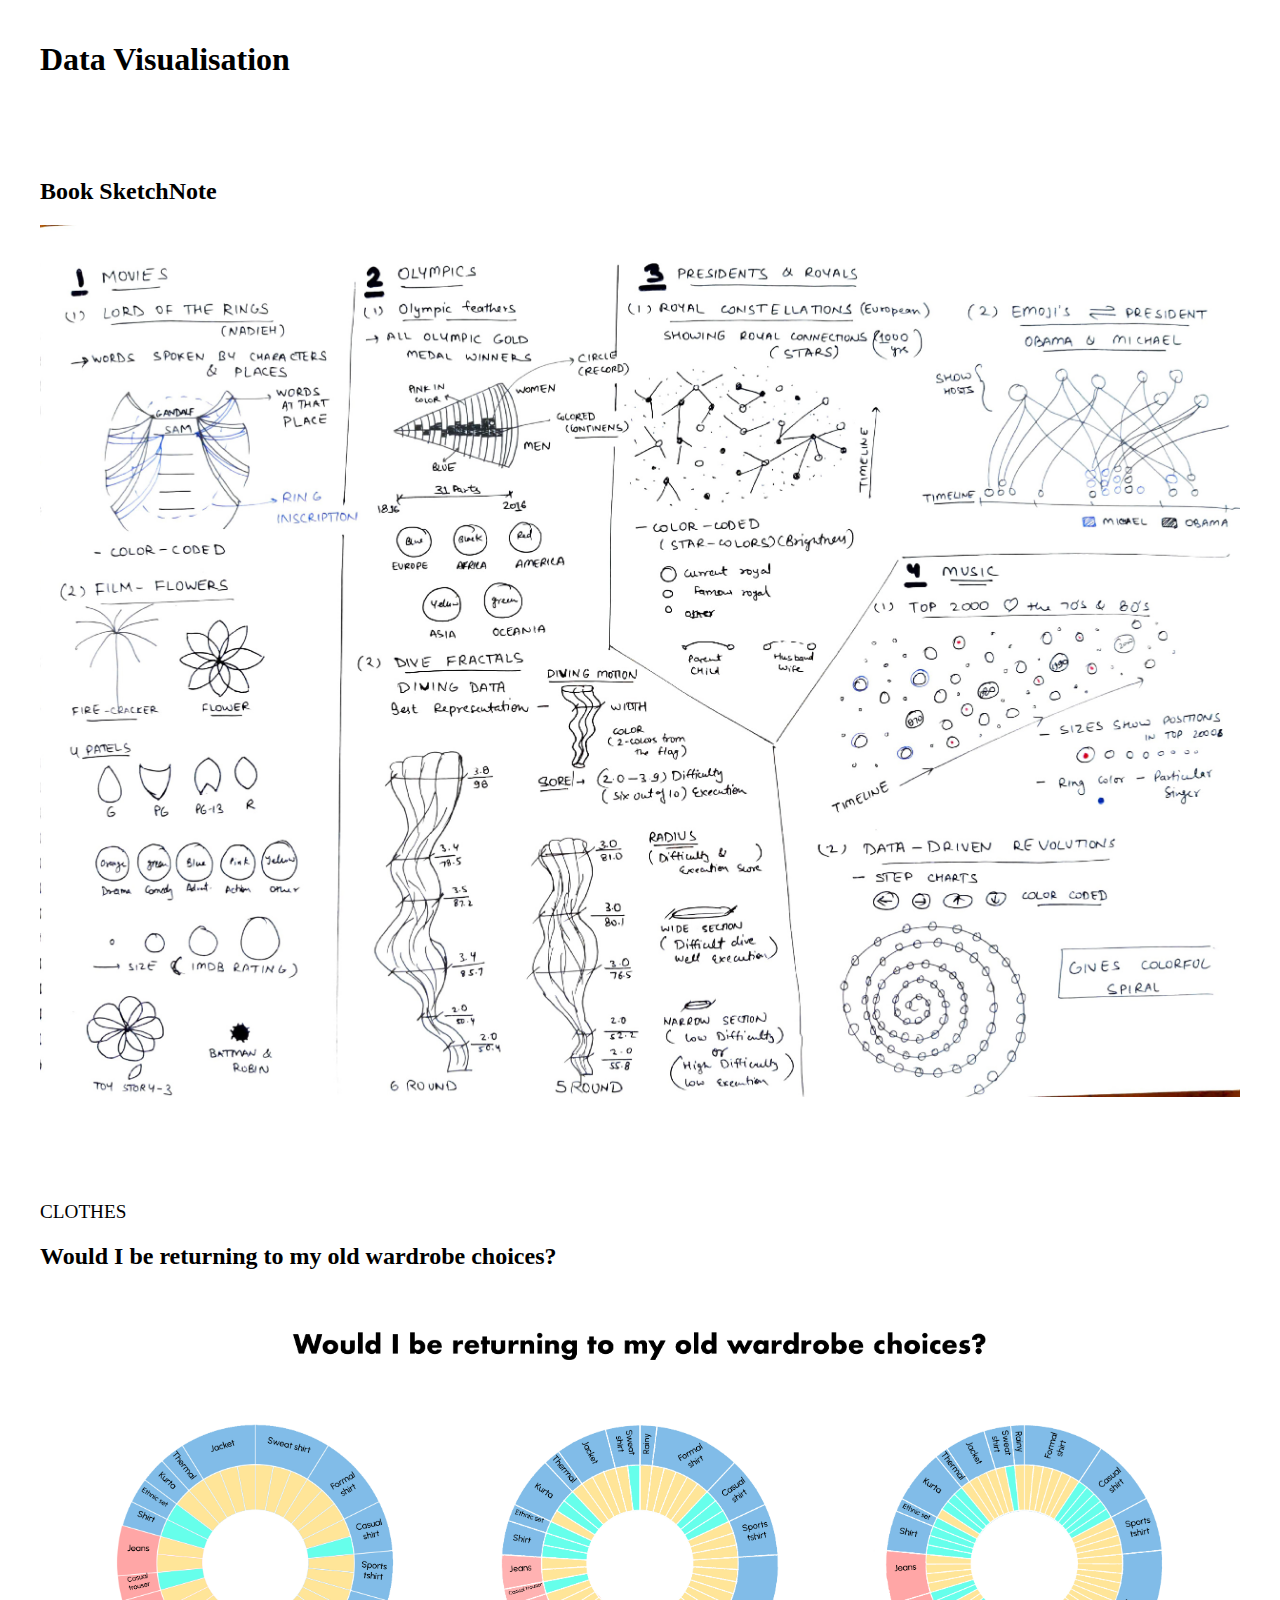
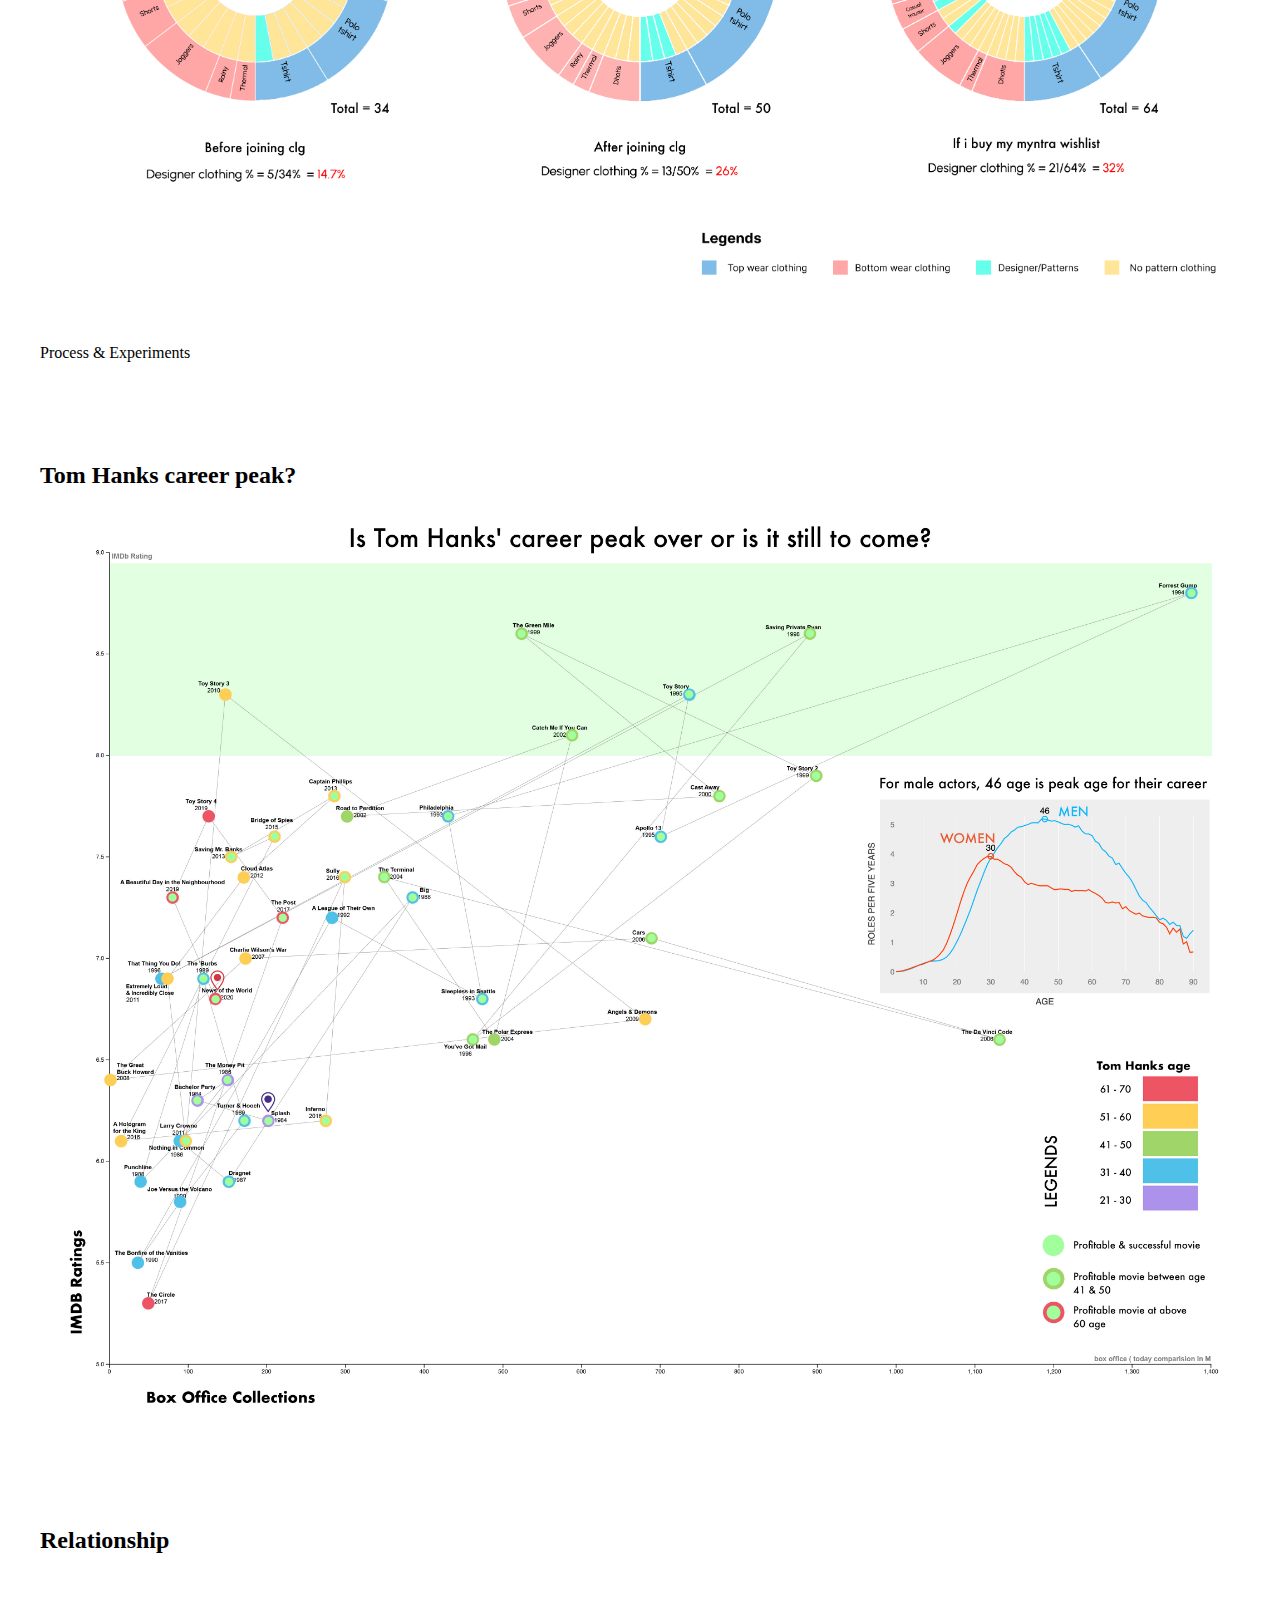
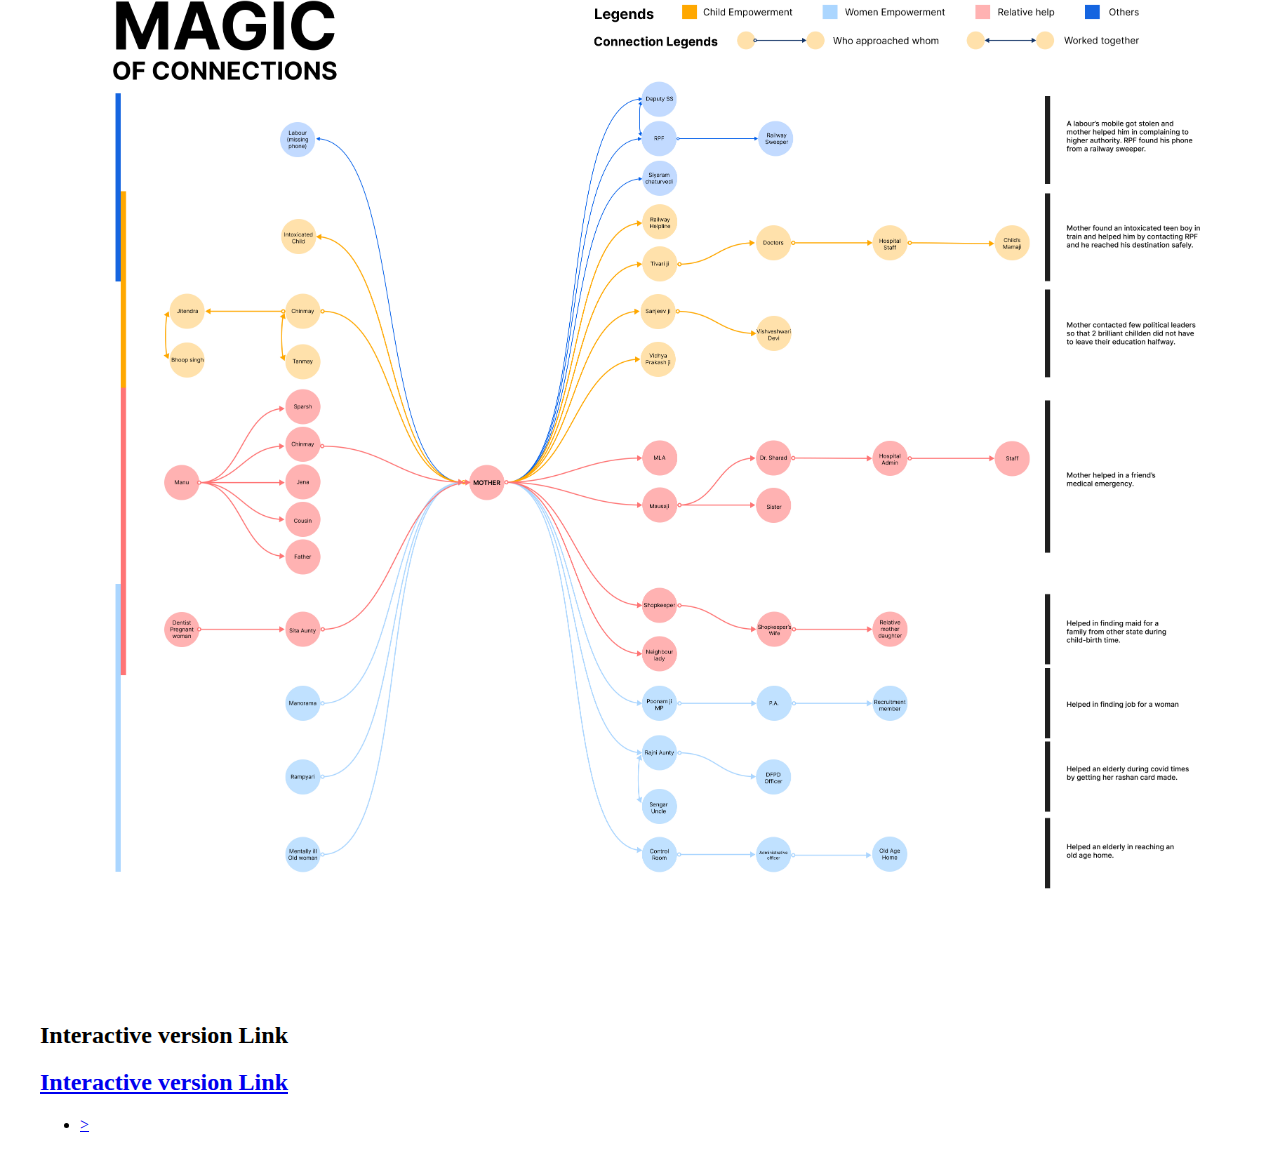
<file: index.html>
<!DOCTYPE html>
<html lang="en">
  <head>
    <meta charset="utf-8" />
    <meta name="viewport" content="width=device-width, initial-scale=1" />
    <title>Data Vis</title>
    <link rel="stylesheet" type="text/css" href="style.css" />
  </head>
  <body>
    <h1>Data Visualisation</h1>
    <main>
      <section>
        <h2>Book SketchNote</h2>
        <img class="main" src="SketchNote.jpg" />
      </section>
      <section>
        <p class="category">Clothes</p>
        <h2>Would I be returning to my old wardrobe choices?</h2>
        <img class="main" src="Personal_Clothing.jpg" />
        <p>Process & Experiments</p>
       
      </section>

      <section>
        <h2> Tom Hanks career peak?</h2>
        <img class="main" src="TomHanks_career-peak.jpg" />
      </section>

      <section>
        <h2> Relationship</h2>
        <img class="main" src="Magic of Connections_.jpg" />
      </section>

      <section>
        <h2> Interactive version Link</h2>
        <a
          href="https://www.figma.com/proto/6eSpubxQqCiXyJDsATEs1i/Info_Viz_2?page-id=27%3A911&node-id=27-1226&viewport=84%2C266%2C0.09&scaling=scale-down&starting-point-node-id=27%3A1226"
        >
      </section>


      
      <h2>Interactive version Link</h2>
      <ul>
        <li>
          <a
            href="https://www.figma.com/file/nB0xkQovSLnQd84jZeO3Vb/Summary?t=K0isU4baM58HGVpM-1"
          >
            <!-- Figma Summary Canvas
          </a>
        </li>
        <li>
          <a href="https://amitkaps.com/data-visualisation-resources"
            >Master Resource List</a
          >
        </li>
        <li>
          <a href="https://amitkaps.com/guidelines">Project Guidelines</a>
        </li>
        <li>
          <a
            href="https://docs.google.com/spreadsheets/d/1BB-SMg-cXHpBWn6kRCvTsxBp-z5V45LJls9GE9ZZPbk/edit?usp=sharing"
            >Sheets Link</a -->
          >
        </li>
      </ul>
    </main>
  </body>
</html>
</file>
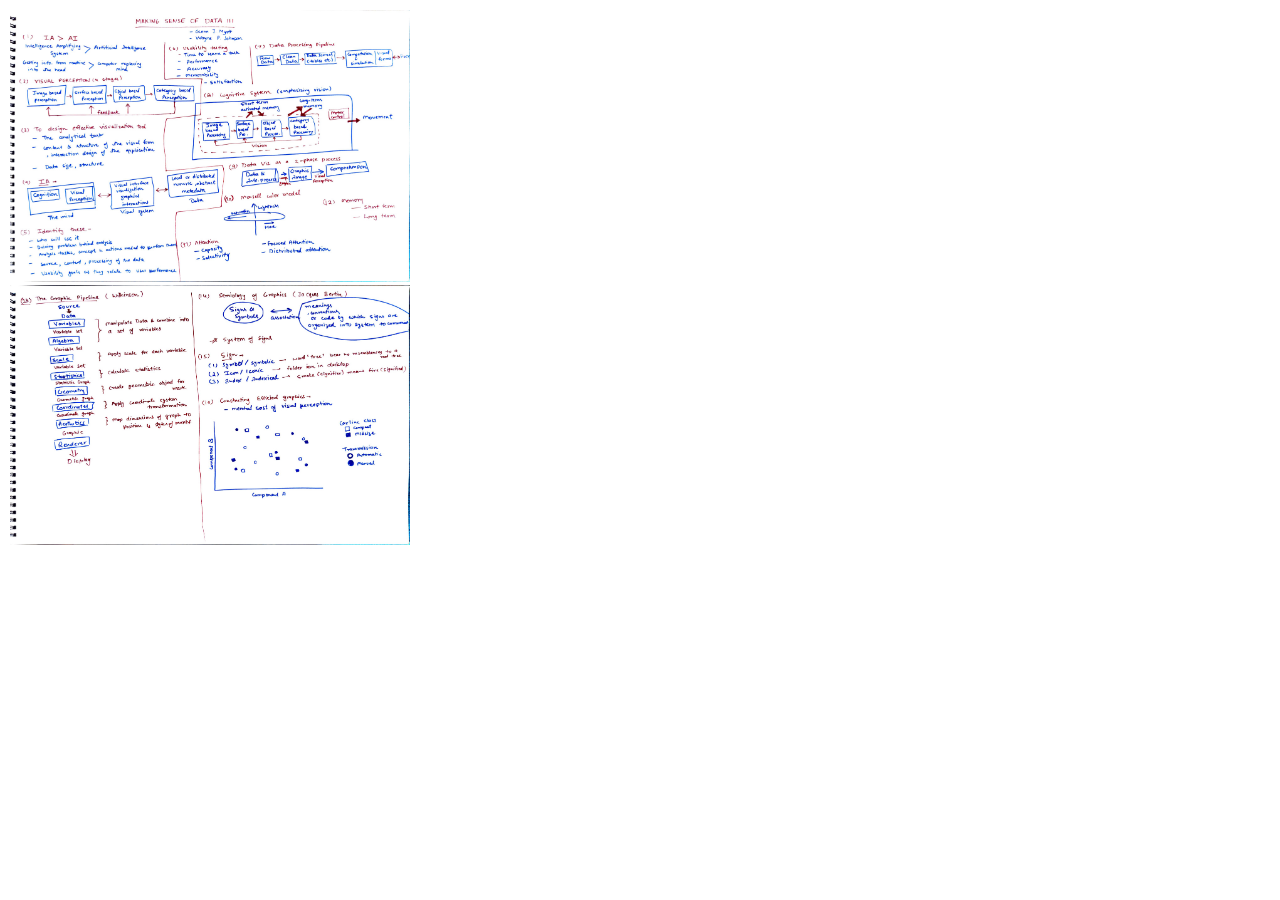
<file: portfolio/index.html>
<!DOCTYPE html>
<html>

<head>

    <title> ChinmayK Work </title>


  <!-- <meta charset="utf-8">
  <meta name="viewport" content="width=device-width, initial-scale=1">
  <meta name="author" content="ChinmayK Work">
  <meta name="description" content="ChinmayK Work">
  <meta property="og:title" content="ChinmayK Work">
  <meta property="og:description" content="ChinmayK Work">
  <meta property="og:image" content="/some-image.png">
  <meta property="og:url" content="/this-page.html">
  <meta property="og:site_name" content="ChinmayK Work">
  <link href="style.css" rel="stylesheet">
  <link rel="icon" type="image/svg+xml" href="/favicon.svg"> -->

<style>
  * {
      /* box-sizing: border-box;
      outline: 1px solid green; */
    }

    header,
    main,
    footer{
      margin: bottom 100px; 
    }

    header,nav{
      display: flex;
      justify-content: space-between;
      align-items: center;
      margin: 1rem;
    }

    nav{
      font-size: 20px;

    }

    nav li{
      list-style: none;
      margin: 1rem;

    }

    h1{
      font-size: 3rem;
    }

    body{
      font-family: Arial, Helvetica, sans-serif;
      font-size: 12px;
      margin: 10px;
    }

    img{
      width: 100%;
      max-width: 400px;
    }

</style>

</head>

<body>
  
  
  <!-- <header>

    <h1> ChinmayK </h1>
    <nav>
      <li><a href= '#about'>About</a> </li>
      <li><a href= '#work'>Work</a> </li>
      <li><a href= '#play'>Play</a> </li>
      <li><a href= '#contact'>Contact</a> </li>
    </nav>
  
  </header> -->


<main>
 
  <!-- <section id="Hero">
      <h2>Hero</h2>
      <img src="SketchNote Medium.jpeg" width="100%">
  </section>

  <section id="About">
    <h2>About</h2>
</section>

<section id="Work">
  <h2>Work</h2> -->

      <!-- <div class="card">  </div>
      <div class="card-title"> Bartlett Pearl </div>
      <div class="card-button">  </div>
      <div class="card-button-title">Go to Page</div>
      <div class="card-image"> <img src="SketchNote Medium.jpeg" width="100%"> </div>
      <div class="card-text"> Lorem Ipsum is simply dummy text of the printing and typesetting industry. Lorem Ipsum has been the industry's standard dummy text ever since the 1500s, when an unknown printer took a galley of type and scrambled it to make a type specimen book. It has survived not only five centuries, but also the leap into electronic typesetting, remaining essentially unchanged. </div> -->
<!-- 
      <div style="width: 1280px; height: 640px; position: relative; background: white">
        <div style="left: 148px; top: 61px; position: absolute; color: black; font-size: 65.44px; font-family: Inter; font-weight: 400; word-wrap: break-word">Bartlett Pearl</div>
        <div style="width: 437px; height: 296px; left: 159px; top: 167px; position: absolute; color: black; font-size: 24px; font-family: Inter; font-weight: 400; word-wrap: break-word">Lorem Ipsum is simply dummy text of the printing and typesetting industry. Lorem Ipsum has been the industry's standard dummy text ever since the 1500s, when an unknown printer took a galley of type and scrambled it to make a type specimen book. It has survived not only five centuries, but also the leap into electronic typesetting, remaining essentially unchanged. </div>
        <img style="width: 429px; height: 500px; left: 703px; top: 78px; position: absolute" src="https://via.placeholder.com/429x500" />
        <div style="width: 475px; height: 61px; left: 152px; top: 517px; position: absolute; background: #575656; border-radius: 37px"></div>
        <div style="left: 337px; top: 536px; position: absolute; color: white; font-size: 20px; font-family: Inter; font-weight: 400; word-wrap: break-word">Go to Page</div>
      </div> -->

</section>

<section>

  <!-- <div id="observablehq-Movie_plot-ba70e9d4"></div>
<p>Credit: <a href="https://observablehq.com/d/c197f7ef089562af@326">Plot Scatterplot by chinmay karan&#039;s Workspace</a></p>

<link rel="stylesheet" href="https://cdn.jsdelivr.net/npm/@observablehq/inspector@5/dist/inspector.css">
<script type="module">
import {Runtime, Inspector} from "https://cdn.jsdelivr.net/npm/@observablehq/runtime@5/dist/runtime.js";
import define from "https://api.observablehq.com/d/c197f7ef089562af@326.js?v=3";
new Runtime().module(define, name => {
  if (name === "Movie_plot") return new Inspector(document.querySelector("#observablehq-Movie_plot-ba70e9d4"));
});
</script>
</section>


<section>

  <div id="observablehq-chart_2-0b216453"></div>
  <p>Credit: <a href="https://observablehq.com/d/c197f7ef089562af@333">Plot Scatterplot by chinmay karan&#039;s Workspace</a></p>
  
  <link rel="stylesheet" href="https://cdn.jsdelivr.net/npm/@observablehq/inspector@5/dist/inspector.css">
  <script type="module">
  import {Runtime, Inspector} from "https://cdn.jsdelivr.net/npm/@observablehq/runtime@5/dist/runtime.js";
  import define from "https://api.observablehq.com/d/c197f7ef089562af@333.js?v=3";
  new Runtime().module(define, name => {
    if (name === "chart_2") return new Inspector(document.querySelector("#observablehq-chart_2-0b216453"));
  });
  </script> -->

</section>

<div class="flourish-embed flourish-sankey" data-src="visualisation/14691824"><script src="https://public.flourish.studio/resources/embed.js"></script></div>

<section>



</section>

<section>

  <img src="Sketche_note_2-1.jpg" width=" 1920px " >

</section>

<section>
<img src="Sketche_note_2-2.jpg" width="100%">
</section>

<!-- 
<section id="Play">
  <h2>Play</h2>
</section>

<section id="Contact">
  <h2>Contact</h2>
</section>

</main> -->

</body>
</html>
</file>
<file: style.css>
html,
body {
  margin: 20px;
  padding: 0;
}

section {
  margin-top: 100px;;
}


img {
  max-width: 100%;
}

.category {
  text-transform: uppercase;
  font-size: 1.2rem;
}


.flex {
  max-width: 100%;
  display: flex;
  flex-direction: row;
  flex-wrap: wrap;
  justify-content: space-around;
}


.flex img {
  width: 200px;
}
</file>
<file: portfolio/style.css>
.card{
    width: 27.3125rem;
    height: 18.5rem;
    flex-shrink: 0;
    color: #000;
    font-family: Inter;
    font-size: 1.5rem;
    font-style: normal;
    font-weight: 400;
    line-height: normal;
}

.card-title{
    width: 27.3125rem;
    height: 18.5rem;
    flex-shrink: 0;
    color: #000;
    font-family: Inter;
    font-size: 1.5rem;
    font-style: normal;
    font-weight: 400;
    line-height: normal;
}

.card-button{
    width: 27.3125rem;
    height: 18.5rem;
    flex-shrink: 0;
    color: #000;
    font-family: Inter;
    font-size: 1.5rem;
    font-style: normal;
    font-weight: 400;
    line-height: normal;
}

.card-button-title{
    width: 27.3125rem;
    height: 18.5rem;
    flex-shrink: 0;
    color: #000;
    font-family: Inter;
    font-size: 1.5rem;
    font-style: normal;
    font-weight: 400;
    line-height: normal;
}

.card-image{
    width: 27.3125rem;
    height: 18.5rem;
    flex-shrink: 0;
    color: #000;
    font-family: Inter;
    font-size: 1.5rem;
    font-style: normal;
    font-weight: 400;
    line-height: normal;
}

.card-text{
    width: 27.3125rem;
    height: 18.5rem;
    flex-shrink: 0;
    color: #000;
    font-family: Inter;
    font-size: 1.5rem;
    font-style: normal;
    font-weight: 400;
    line-height: normal;
}
</file>
